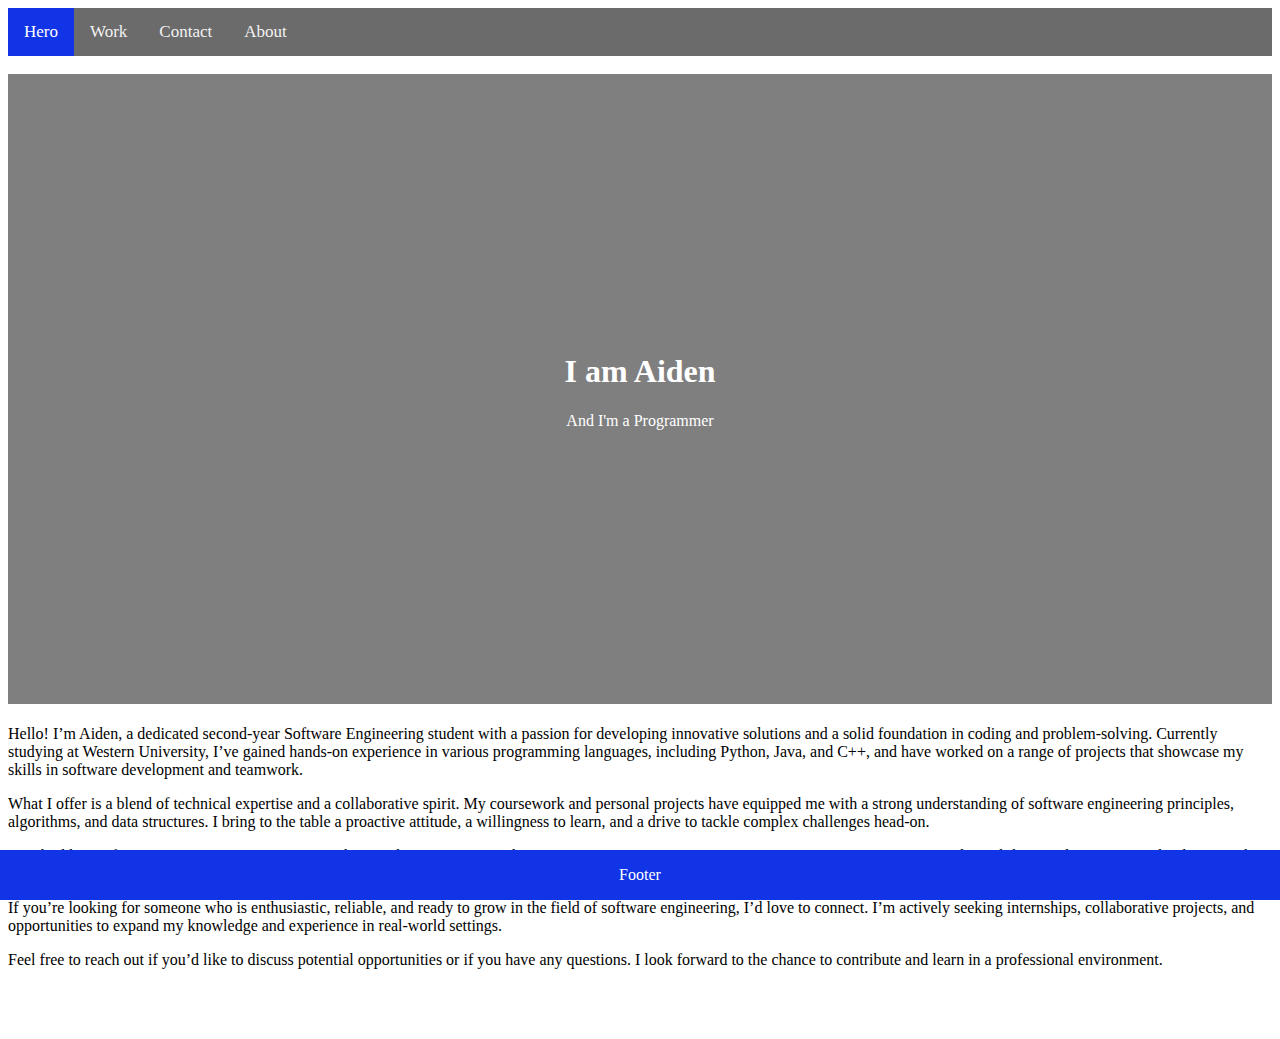
<file: index.html>
<!DOCTYPE html>
<html lang="en">
<meta charset="UTF-8">
<title>Aiden Ferguson</title>
<meta name="viewport" content="width=device-width,initial-scale=1">
<link rel="stylesheet" href="style.css">
<style>
  
</style>
<script src=""></script>
<body>
  <div class="topnav">
    <a class="active" href="#hero">Hero</a>
    <a href="work.html">Work</a>
    <a href="contact.html">Contact</a>
    <a href="about.html">About</a>
  </div>


  <br>

  <div class="hero-image">
    <div class="hero-text">
      <h1>I am Aiden</h1>
      <p>And I'm a Programmer</p>
    </div>
  </div>
<!-- <img src="https://www.yiminyang.com/img/uploads/yimin/Yimin_C.jpg" alt="LA" style="width:80%"> -->

<div class="">
 <h1></h1>
 <p>Hello! I’m Aiden, a dedicated second-year Software Engineering student with a passion for developing innovative solutions and a solid foundation in coding and problem-solving. Currently studying at Western University, I’ve gained hands-on experience in various programming languages, including Python, Java, and C++, and have worked on a range of projects that showcase my skills in software development and teamwork.</p>
 <p>What I offer is a blend of technical expertise and a collaborative spirit. My coursework and personal projects have equipped me with a strong understanding of software engineering principles, algorithms, and data structures. I bring to the table a proactive attitude, a willingness to learn, and a drive to tackle complex challenges head-on.</p>
 <p>As a budding software engineer, I am eager to contribute to dynamic teams and innovative projects. My commitment to continuous improvement and my ability to adapt to new technologies make me a valuable asset. Whether it's developing code, debugging issues, or working on team-based projects, I am dedicated to delivering high-quality results.</p>
 <p>If you’re looking for someone who is enthusiastic, reliable, and ready to grow in the field of software engineering, I’d love to connect. I’m actively seeking internships, collaborative projects, and opportunities to expand my knowledge and experience in real-world settings.</p>
 <p>Feel free to reach out if you’d like to discuss potential opportunities or if you have any questions. I look forward to the chance to contribute and learn in a professional environment.</p>
</div>

<br>
<br>
<br>





</body>
</html>
<style>
  .footer {
    position: fixed;
    left: 0;
    bottom: 0;
    width: 100%;
    background-color: #1134e6;
    color: white;
    text-align: center;
  }
  </style>
  
  <div class="footer">
    <p>Footer</p>
  </div>
</file>
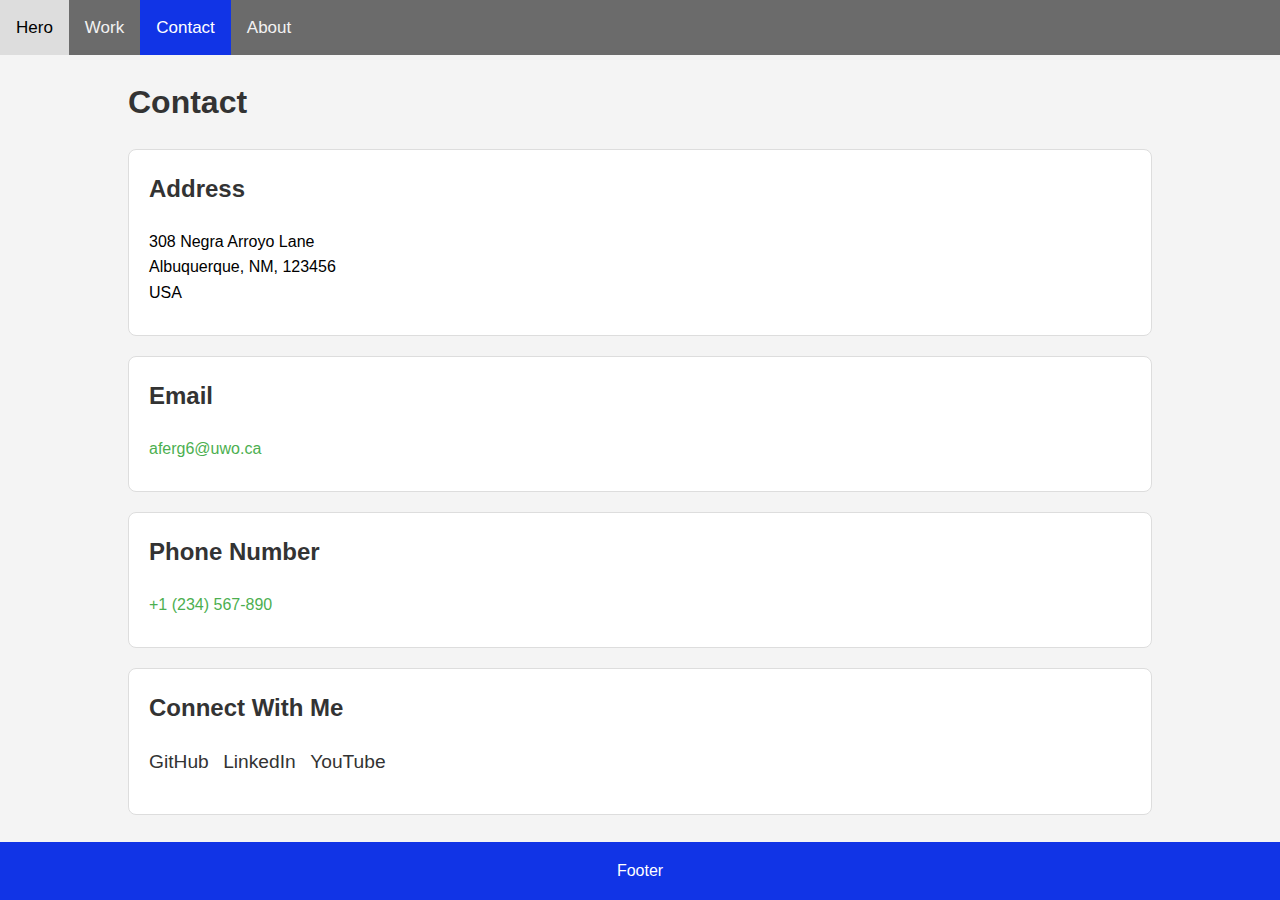
<file: contact.html>
<!DOCTYPE html>
<html lang="en">
<meta charset="UTF-8">
<title>Aiden Ferguson</title>
<meta name="viewport" content="width=device-width,initial-scale=1">
<link rel="stylesheet" href="style.css">
<style>
     body {
            font-family: Arial, sans-serif;
            line-height: 1.6;
            margin: 0;
            padding: 0;
            background-color: #f4f4f4;
        }

        .container {
            width: 80%;
            margin: auto;
            overflow: hidden;
        }

        h1, h2 {
            color: #333;
        }

        .contact-info {
            background: #fff;
            border: 1px solid #ddd;
            border-radius: 8px;
            padding: 20px;
            margin-bottom: 20px;
        }

        .contact-info h2 {
            margin-top: 0;
        }

        .contact-info p {
            margin: 10px 0;
        }

        .contact-info a {
            color: #4CAF50;
            text-decoration: none;
        }

        .contact-info a:hover {
            text-decoration: underline;
        }

        .social-links {
            list-style: none;
            padding: 0;
        }

        .social-links li {
            display: inline;
            margin-right: 10px;
        }

        .social-links a {
            font-size: 1.2em;
            color: #333;
            text-decoration: none;
        }

        .social-links a:hover {
            color: #4CAF50;
        }
    </style>
</style>
<script src=""></script>

<div class="topnav">
  <a href="index.html">Hero</a>
  <a href="work.html">Work</a>
  <a class="active" href="contact.html">Contact</a>
  <a href="about.html">About</a>
</div>

    <section id="contact">
        <div class="container">
            <h1>Contact</h1>

            <div class="contact-info">
                <h2>Address</h2>
                <p>308 Negra Arroyo Lane<br>
                    Albuquerque, NM, 123456<br>
                USA</p>
            </div>

            <div class="contact-info">
                <h2>Email</h2>
                <p><a href="aferg6@uwo.ca">aferg6@uwo.ca</a></p>
            </div>

            <div class="contact-info">
                <h2>Phone Number</h2>
                <p><a href="tel:+1234567890">+1 (234) 567-890</a></p>
            </div>

            <div class="contact-info">
                <h2>Connect With Me</h2>
                <ul class="social-links">
                    <li><a href="https://github.com/AFerg6" target="_blank">GitHub</a></li>
                    <li><a href="https://www.linkedin.com/in/aiden-undefined-a27235298/" target="_blank">LinkedIn</a></li>
                    <li><a href="https://www.youtube.com/@MrBeast" target="_blank">YouTube</a></li>
                    <!-- Add more links as needed -->
                </ul>
            </div>
        </div>
    </section>
</div>

<style>
    .footer {
      position: fixed;
      left: 0;
      bottom: 0;
      width: 100%;
      background-color: #1134e6;
      color: white;
      text-align: center;
    }
    </style>
    
    <div class="footer">
      <p>Footer</p>
    </div>
</file>
<file: style.css>
/* Add a black background color to the top navigation */
.topnav {
  background-color: #6b6b6b;
  overflow: hidden;
}

/* Style the links inside the navigation bar */
.topnav a {
  float: left;
  color: #f2f2f2;
  text-align: center;
  padding: 14px 16px;
  text-decoration: none;
  font-size: 17px;
}

/* Change the color of links on hover */
.topnav a:hover {
  background-color: #ddd;
  color: black;
}

/* Add a color to the active/current link */
.topnav a.active {
  background-color: #1134e6;
  color: white;
}

body, html {
  height: 100%;
}

/* The hero image */
.hero-image {
/* Use "linear-gradient" to add a darken background effect to the image (photographer.jpg). This will make the text easier to read */
background-image: linear-gradient(rgba(0, 0, 0, 0.5), rgba(0, 0, 0, 0.5)), url("https://www.yiminyang.com/img/uploads/yimin/Yimin_C.jpg");

/* Set a specific height */
height: 70%;

/* Position and center the image to scale nicely on all screens */
background-position: center;
background-repeat: no-repeat;
background-size: cover;
position: relative;
}

/* Place text in the middle of the image */
.hero-text {
text-align: center;
position: absolute;
top: 50%;
left: 50%;
transform: translate(-50%, -50%);
color: white;
}
</file>
